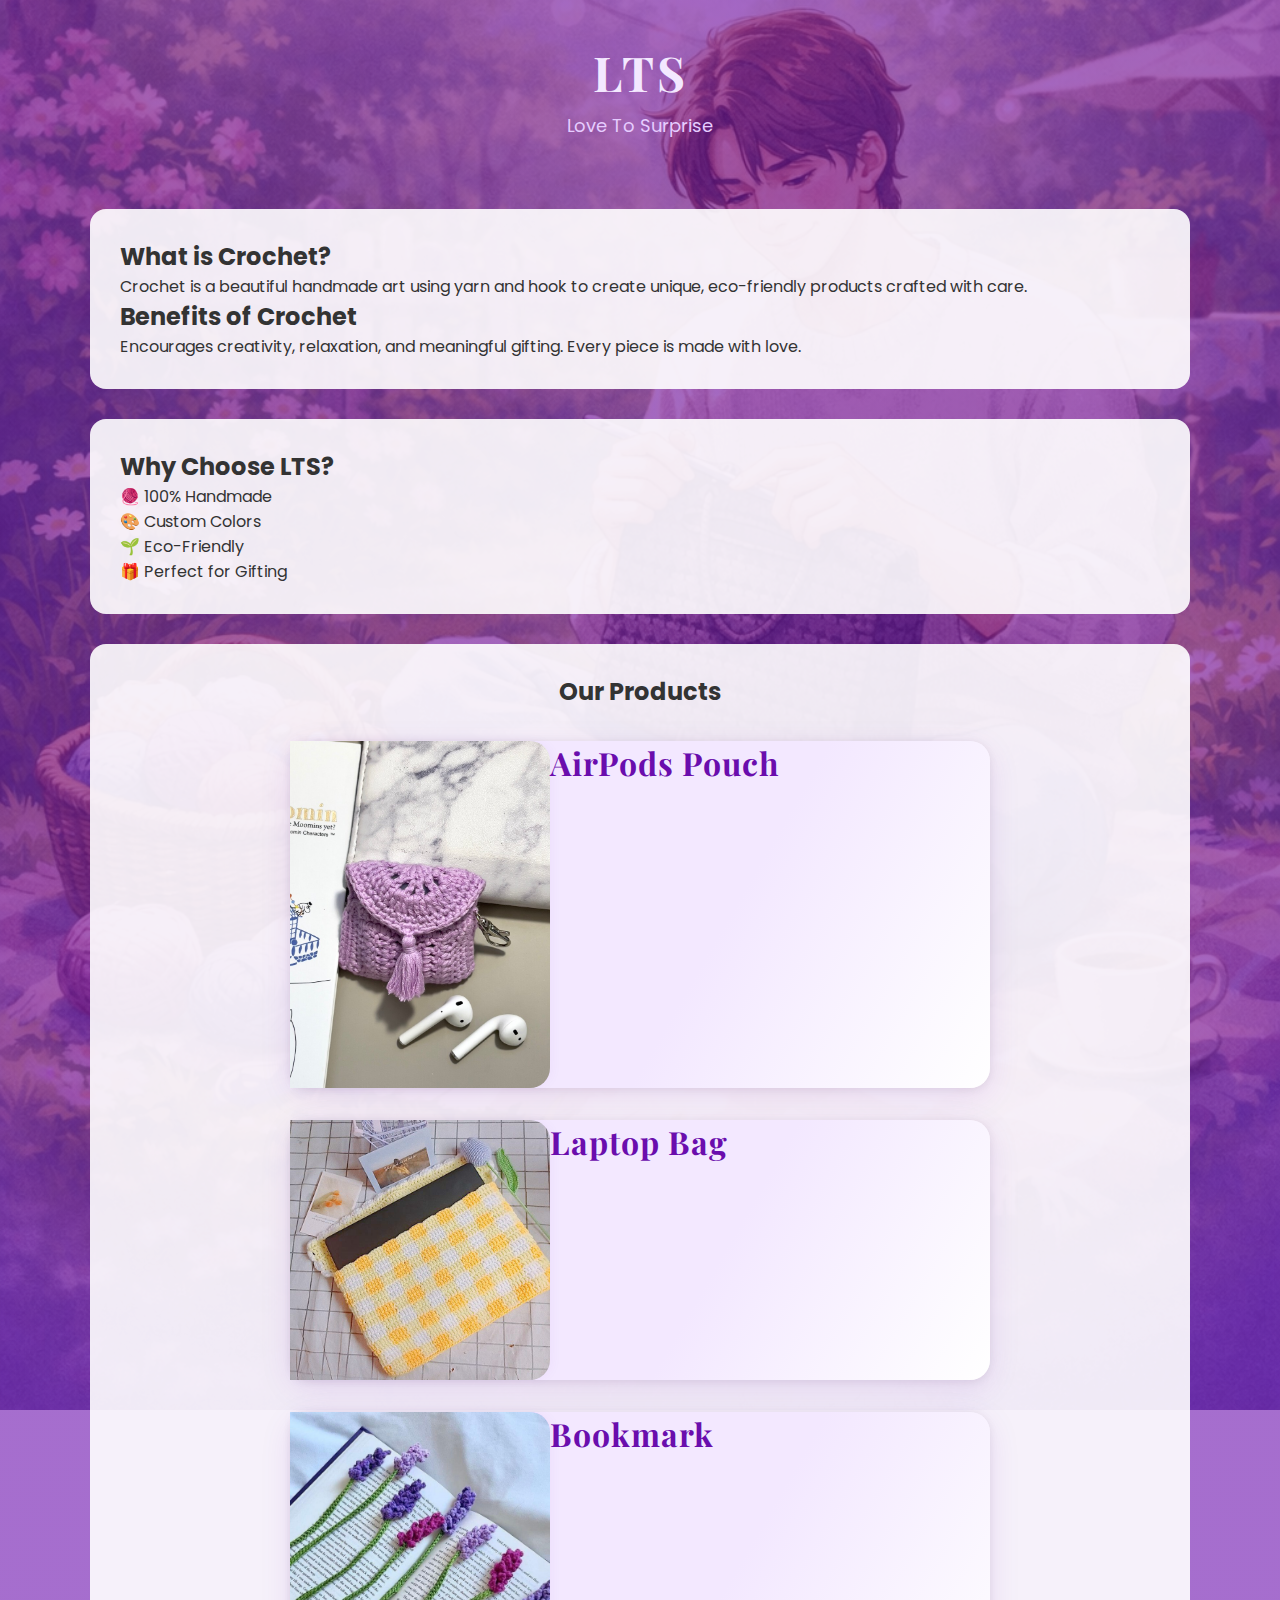
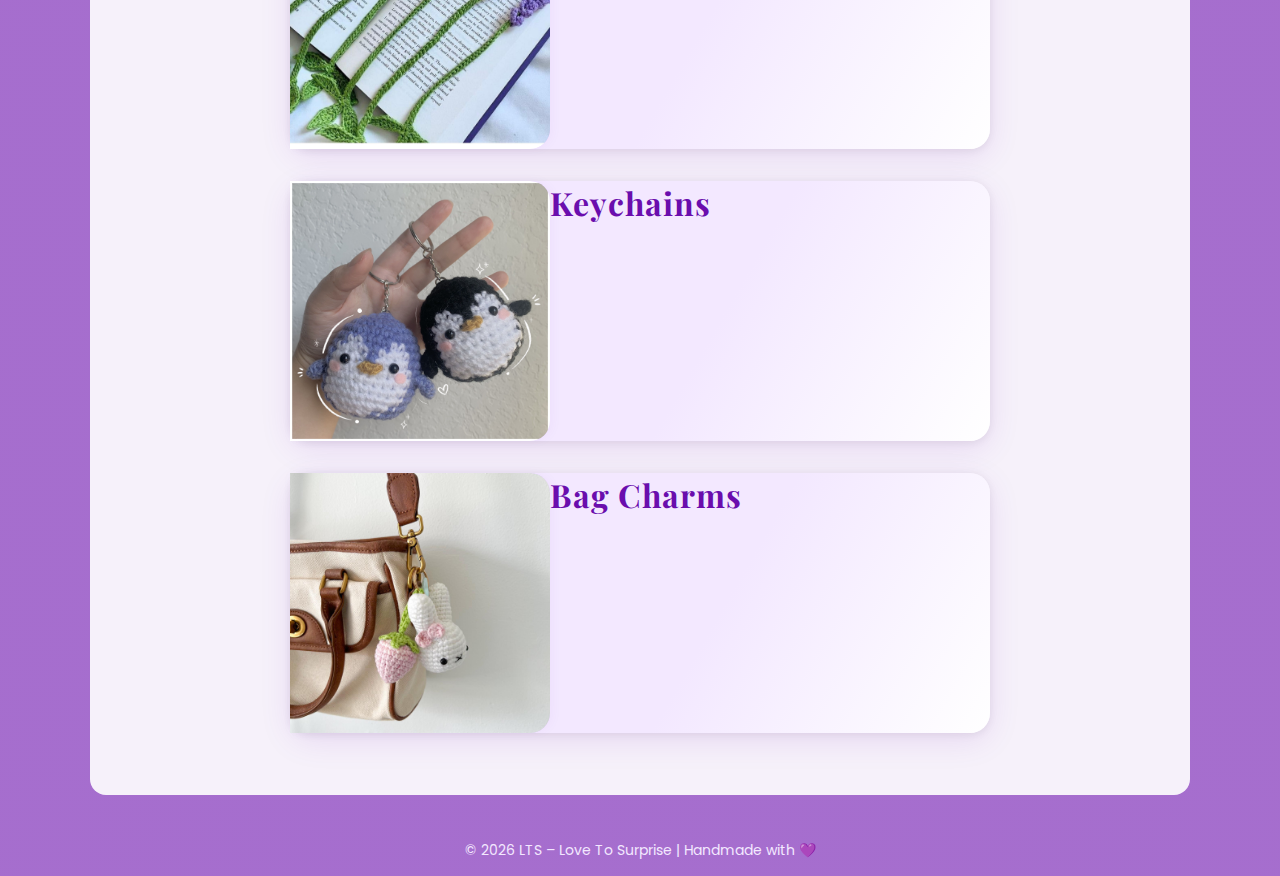
<file: index.html>
<!DOCTYPE html>
<html lang="en">

<head>
    <meta charset="UTF-8">
    <meta name="viewport" content="width=device-width, initial-scale=1.0">
    <title>LTS | Love To Surprise</title>
    <link rel="stylesheet" href="style.css">
</head>

<body>
<!-- ====== HERO SECTION ====== -->
<header class="hero">
    <div class="hero-content">
        <h1>LTS</h1>
        <p class="tagline">Love To Surprise</p>
        <!--button onclick="document.getElementById('products').scrollIntoView()">
            Explore Handmade Products
        </button-->
    </div>
</header>

<section class="about">
    <h2>What is Crochet?</h2>
    <p>
        Crochet is a beautiful handmade art using yarn and hook to create unique, eco-friendly products crafted with care.
    </p>

    <h2>Benefits of Crochet</h2>
    <p>
        Encourages creativity, relaxation, and meaningful gifting. Every piece is made with love.
    </p>
</section>

<!-- ====== WHY CHOOSE US ====== -->
<section class="why-us">
    <h2>Why Choose LTS?</h2>
    <div class="why-container">
        <div>🧶 100% Handmade</div>
        <div>🎨 Custom Colors</div>
        <div>🌱 Eco-Friendly</div>
        <div>🎁 Perfect for Gifting</div>
    </div>
</section>

<!-- ====== PRODUCTS SECTION ====== -->
<section class="products">
    <h2>Our Products</h2>

    <!-- AirPods Pouch -->
    <div class="product-card" onclick="openProduct('airpods')">
        <img src="Images/airpods/main.jpg" alt="AirPods Pouch">
        <h3>AirPods Pouch</h3>
    </div>

    <!-- Laptop Bag -->
    <div class="product-card" onclick="openProduct('laptopbag')">
        <img src="Images/laptopbag/main.jpg" alt="Laptop Bag">
        <h3>Laptop Bag</h3>
    </div>

    <!-- Bookmark -->
    <div class="product-card" onclick="openProduct('bookmark')">
        <img src="Images/bookmark/main.jpg" alt="Bookmark">
        <h3>Bookmark</h3>
    </div>

    <!-- Keychains -->
    <div class="product-card" onclick="openProduct('keychain')">
        <img src="Images/keychain/main.jpg" alt="Keychains">
        <h3>Keychains</h3>
    </div>

    <!-- Bag Charms -->
    <div class="product-card" onclick="openProduct('bagcharm')">
        <img src="Images/bagcharm/main.jpg" alt="Bag Charms">
        <h3>Bag Charms</h3>
    </div>

</section>


<!-- ====== FOOTER ====== -->
<footer>
    <p>© 2026 LTS – Love To Surprise | Handmade with 💜</p>
</footer>

<script src="script.js"></script>
</body>
</html>
</file>
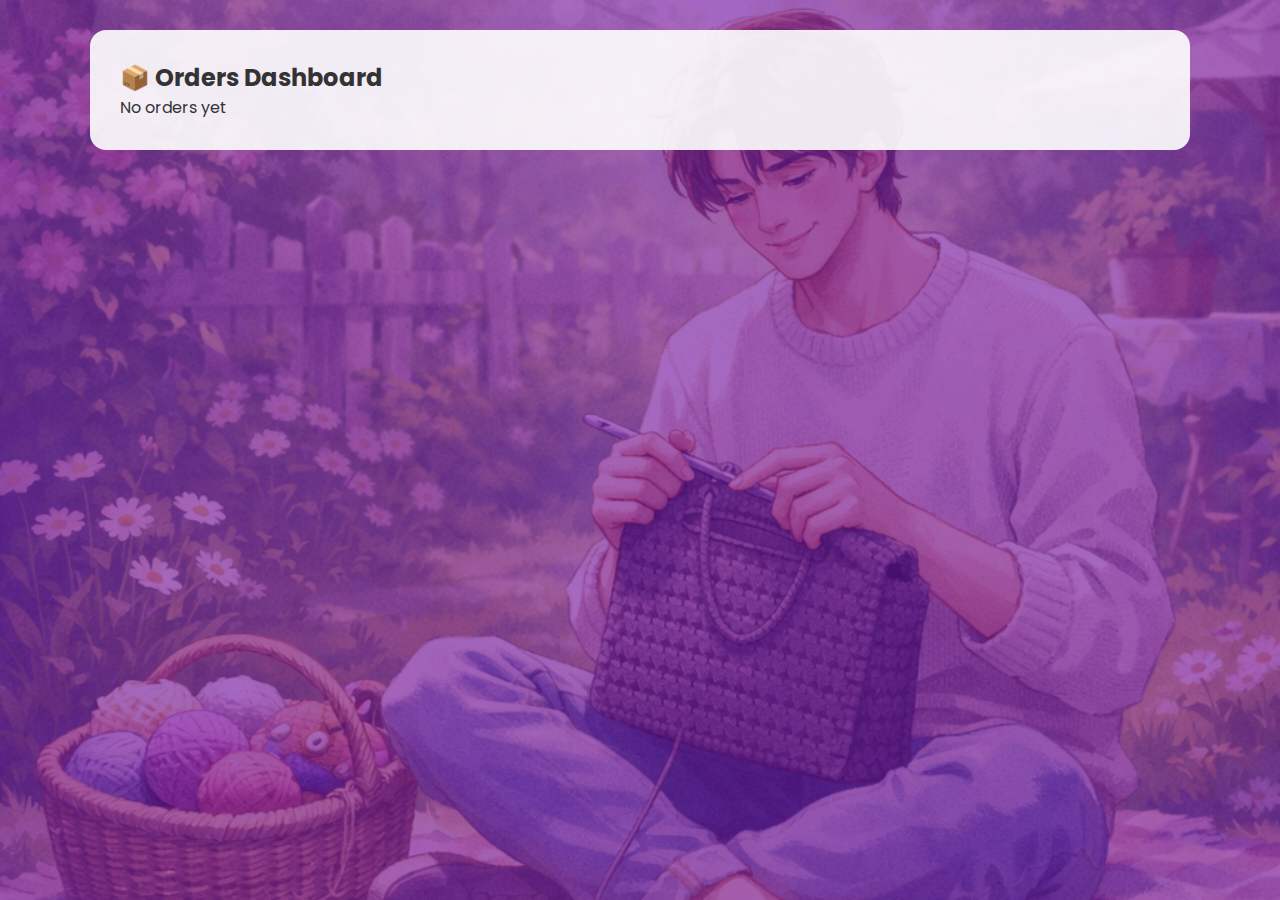
<file: admin.html>
<!DOCTYPE html>
<html>
<head>
    <title>LTS Admin</title>
    <link rel="stylesheet" href="style.css">
</head>
<body>

<section>
    <h2>📦 Orders Dashboard</h2>
    <div id="orders"></div>
</section>

<script>
const order = JSON.parse(localStorage.getItem("orderData"));
const customer = JSON.parse(localStorage.getItem("customerData"));

if(order && customer){
    document.getElementById("orders").innerHTML = `
        <div class="product-card">
            <img src="images/airpods/1.jpg" alt="${order.name}">
            <div class="product-details">
                <h3>${order.name}</h3>
                <p>Price: ${order.price}</p>
                <p>Color: ${order.color}</p>
                <p><strong>Customer:</strong> ${customer.name}</p>
                <p><strong>Phone:</strong> ${customer.phone}</p>
                <p><strong>Address:</strong> ${customer.address}</p>
            </div>
        </div>
    `;
} else {
    document.getElementById("orders").innerText = "No orders yet";
}
</script>

</body>
</html>
</file>
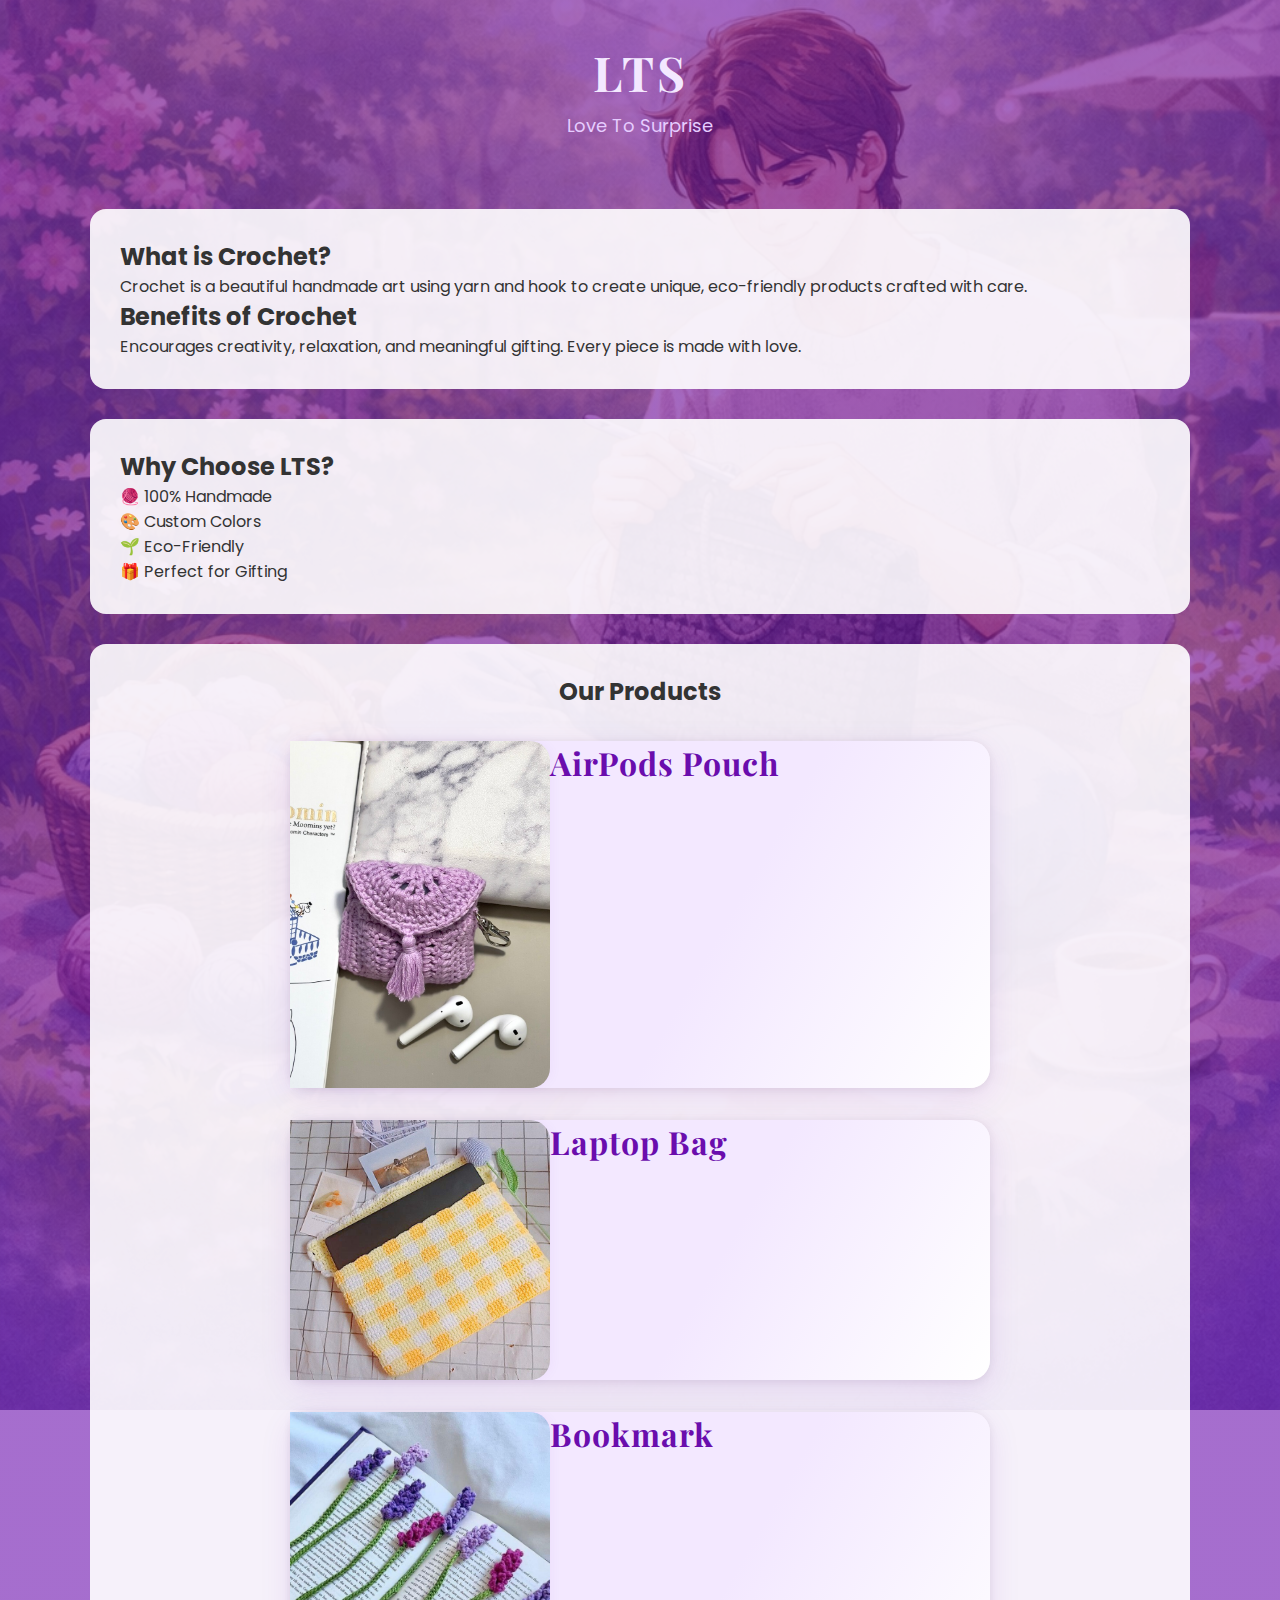
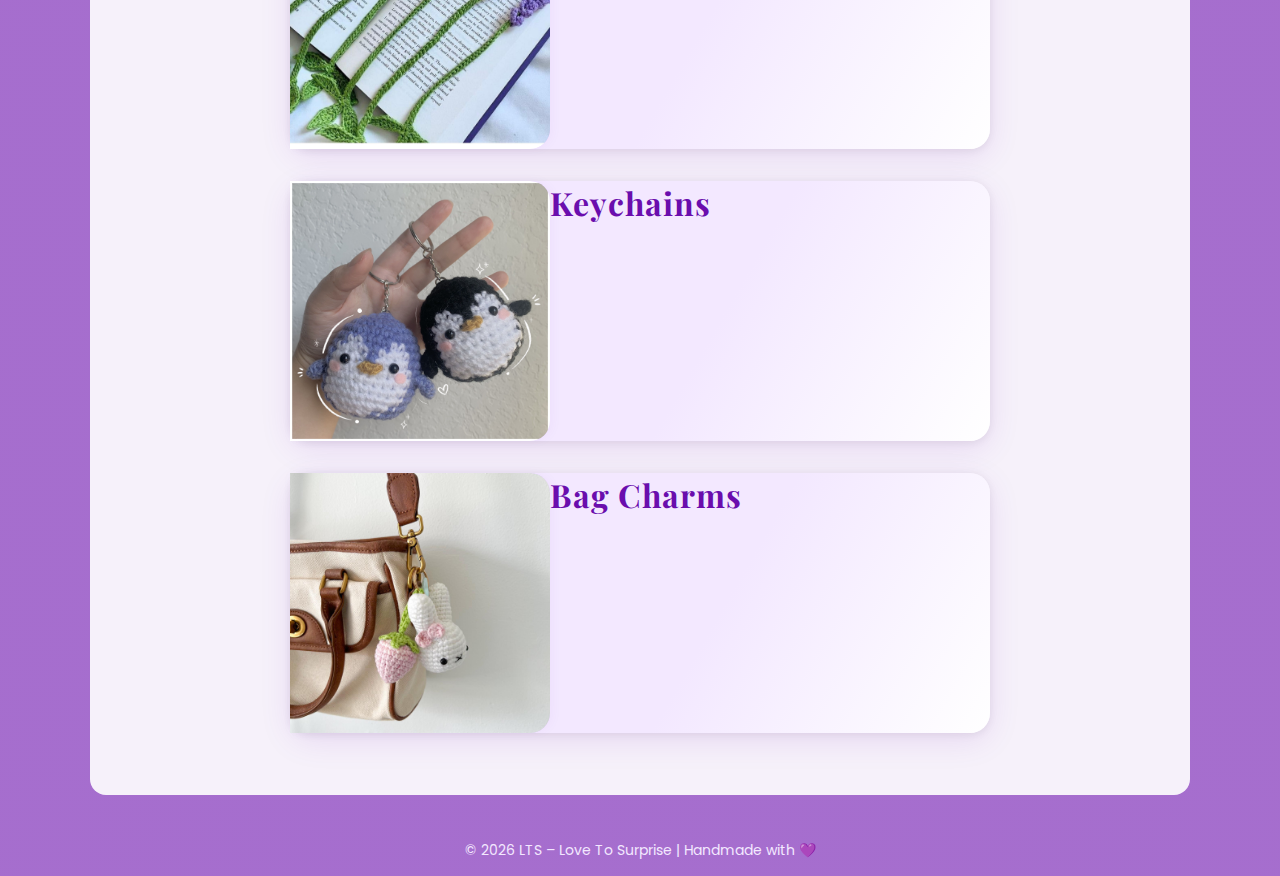
<file: order.html>
<!DOCTYPE html>
<html lang="en">
<head>
    <meta charset="UTF-8">
    <title>Confirm Order | LTS</title>
    <link rel="stylesheet" href="style.css">
</head>
<body>

<header>
    <h1>LTS</h1>
    <p>Love To Surprise</p>
</header>

<section class="order-section">
    <h2>Confirm Your Order</h2>

    <!-- Product Details -->
    <div class="product-card" id="order-product-card" style="margin: 0 auto 20px auto;">
        <img id="order-product-img" src="" alt="Product Image">
        <div class="product-details">
            <h3 id="product-name"></h3>
            <p>Price: <span id="product-price"></span></p>
            <p>Color: <span id="product-color"></span></p>
        </div>
    </div>

    <!-- Customer Form -->
    <form id="orderForm">
        <input type="text" id="customerName" placeholder="Your Name" required>
        <input type="tel" id="customerPhone" placeholder="Phone Number" required>
        <textarea id="customerAddress" placeholder="Delivery Address" required></textarea>

        <select required>
    <option value="">Select Payment Method</option>
    <option>Cash on Delivery</option>
    <option>UPI</option>
    <option>Google Pay</option>
    <option>PhonePe</option>
</select>


        <button type="submit">Place Order</button>
    </form>
</section>

<footer>
    <p>© 2026 LTS – Love To Surprise</p>
</footer>

<script>
    // Get product data from localStorage
    const orderData = JSON.parse(localStorage.getItem("orderData"));

    if (!orderData) {
        alert("No product selected!");
        window.location.href = "index.html";
    }


    document.getElementById("product-name").innerText = orderData.name;
    document.getElementById("product-price").innerText = orderData.price;
    document.getElementById("product-color").innerText = orderData.color;
    document.getElementById("order-product-img").src = orderData.img || "images/airpods/1.jpg";
    document.getElementById("order-product-img").alt = orderData.name;

    // Handle form submit
    document.getElementById("orderForm").addEventListener("submit", function(e) {
        e.preventDefault();

        const customer = {
            name: document.getElementById("customerName").value,
            phone: document.getElementById("customerPhone").value,
            address: document.getElementById("customerAddress").value
        };

        localStorage.setItem("customerData", JSON.stringify(customer));
        window.location.href = "tracking.html"; // Page 4
    });
</script>

</body>
</html>
</file>
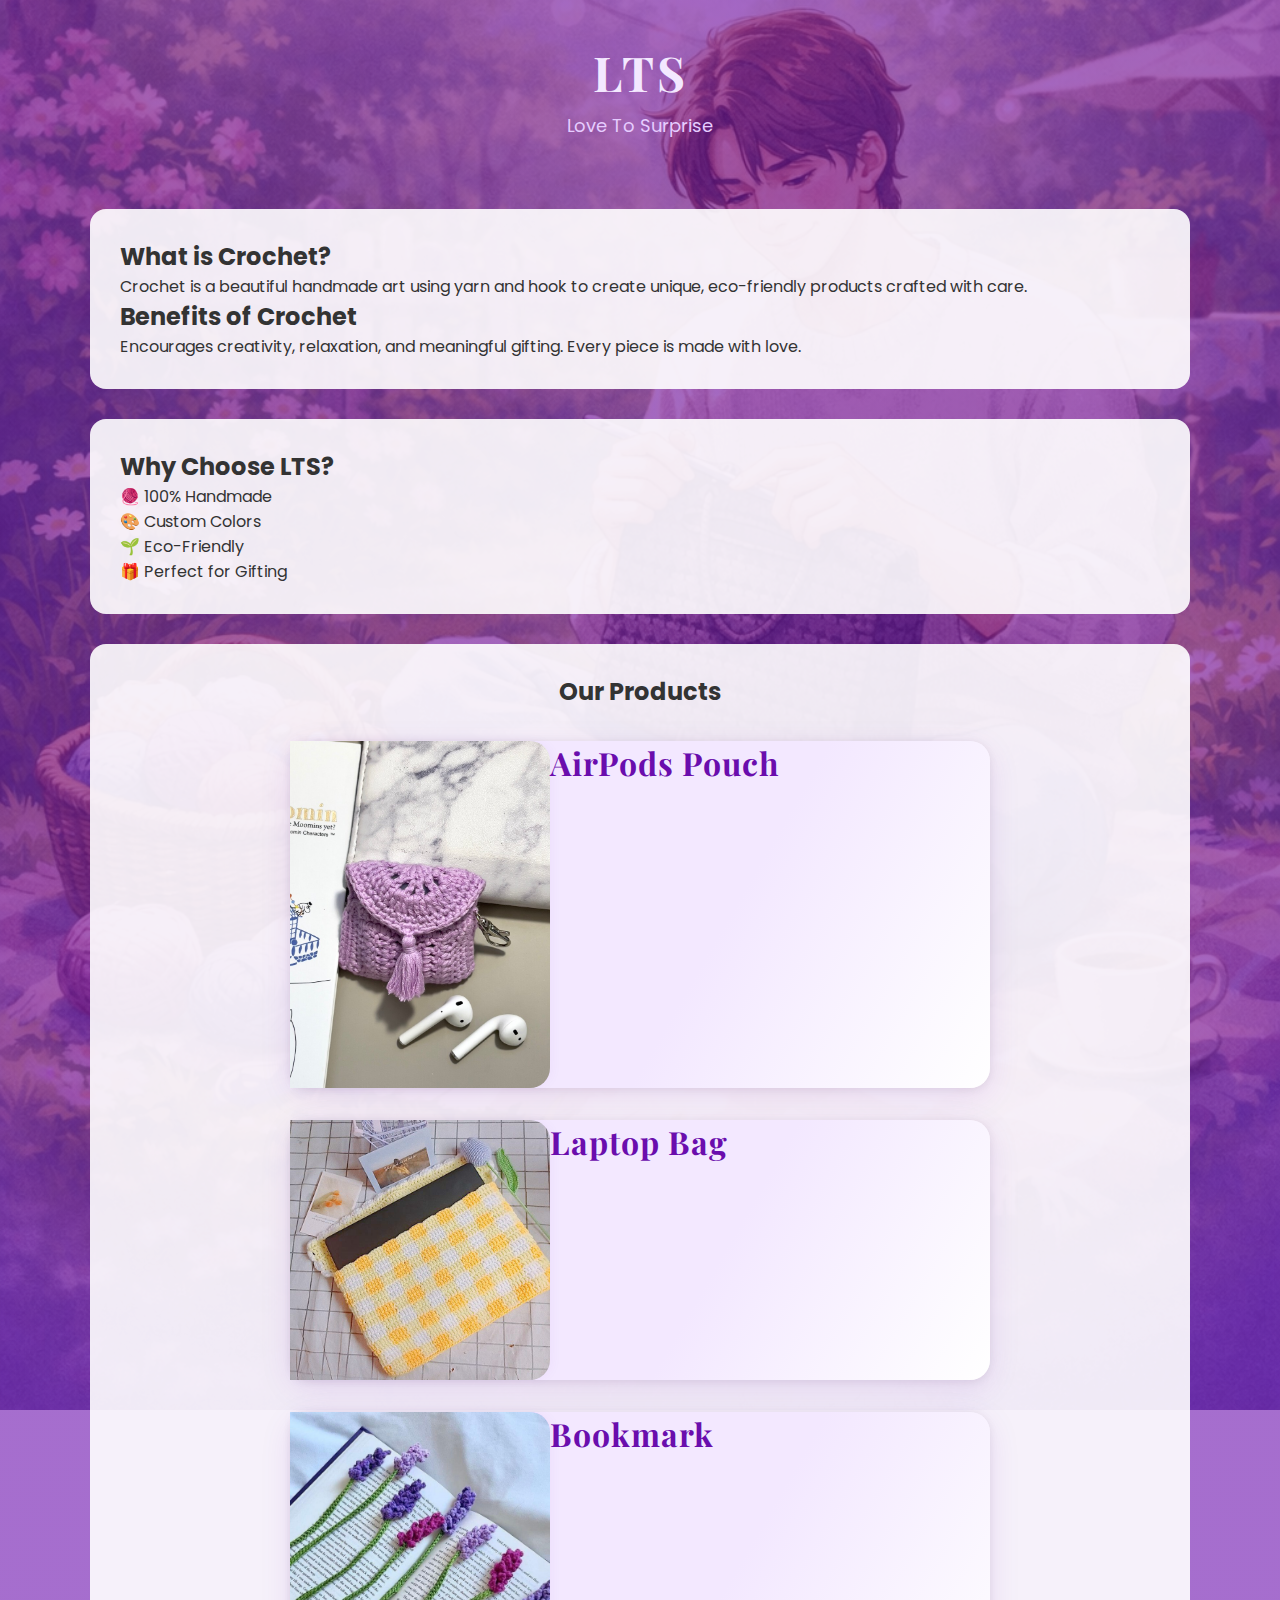
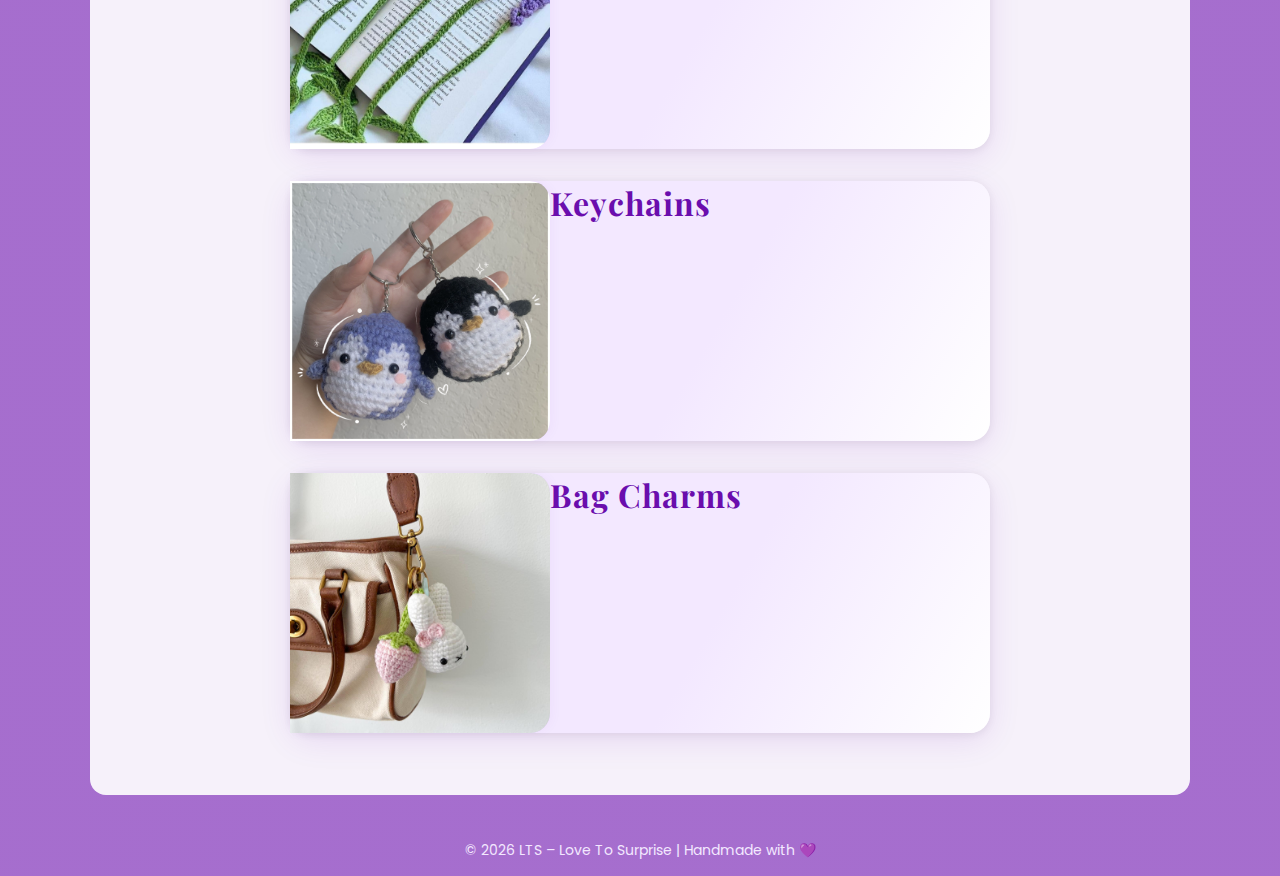
<file: tracking.html>
<!DOCTYPE html>
<html lang="en">
<head>
    <meta charset="UTF-8">
    <title>Order Tracking | LTS</title>
    <link rel="stylesheet" href="style.css">
</head>
<body>

<header>
    <h1>LTS</h1>
    <p>Love To Surprise</p>
</header>

<section class="tracking-section">
    <h2>🎉 Order Placed Successfully!</h2>

    <div class="horizontal-summary" id="track-summary">
        <img id="track-img" src="" alt="Product Image">
        <div class="summary-details">
            <h3 id="pname"></h3>
            <p>Price: <span id="pprice"></span></p>
            <p>Color: <span id="pcolor"></span></p>
            <hr>
            <p><strong>Customer:</strong> <span id="cname"></span></p>
            <p><strong>Phone:</strong> <span id="cphone"></span></p>
            <p><strong>Address:</strong> <span id="caddress"></span></p>
            <p class="delivery">
                📦 Estimated Delivery Date:  
                <strong><span id="deliveryDate"></span></strong>
            </p>
        </div>
    </div>

    <!-- Tracking Bar -->
    <div class="tracker">
        <div class="step active">Order Confirmed</div>
        <div class="step">In Progress</div>
        <div class="step">Packed</div>
        <div class="step">Out for Delivery</div>
        <div class="step">Delivered</div>
    </div>

    <button onclick="goHome()">Back to Home</button>

    <button class="whatsapp-btn" onclick="sendWhatsAppOrder()">
    📲 Order via WhatsApp
</button>

</section>

<footer>
    <p>© 2026 LTS – Love To Surprise</p>
</footer>

<script>
    const order = JSON.parse(localStorage.getItem("orderData"));
    const customer = JSON.parse(localStorage.getItem("customerData"));

    if (!order || !customer) {
        alert("Order data missing!");
        window.location.href = "index.html";
    }


    document.getElementById("pname").innerText = order.name;
    document.getElementById("pcolor").innerText = order.color;
    document.getElementById("pprice").innerText = order.price;
    document.getElementById("cname").innerText = customer.name;
    document.getElementById("cphone").innerText = customer.phone;
    document.getElementById("caddress").innerText = customer.address;
    // Use the correct product image from order.img, fallback to airpods/1.jpg if missing
    document.getElementById("track-img").src = order.img || "Images/airpods/1.jpg";
    document.getElementById("track-img").alt = order.name;

    // Delivery date = today + 7 days
    const delivery = new Date();
    delivery.setDate(delivery.getDate() + 7);
    document.getElementById("deliveryDate").innerText =
        delivery.toDateString();

    function goHome() {
        localStorage.clear();
        window.location.href = "index.html";
    }
</script>

<script>
function sendWhatsAppOrder() {
    const order = JSON.parse(localStorage.getItem("orderData"));
    const customer = JSON.parse(localStorage.getItem("customerData"));

    const message =
        `Hello LTS 💜%0A` +
        `Product: ${order.name}%0A` +
        `Color: ${order.color}%0A` +
        `Price: ${order.price}%0A%0A` +
        `Customer: ${customer.name}%0A` +
        `Phone: ${customer.phone}%0A` +
        `Address: ${customer.address}`;

    window.open(`https://wa.me/91XXXXXXXXXX?text=${message}`, "_blank");
}
</script>


</body>
</html>
</file>
<file: style.css>
@import url('https://fonts.googleapis.com/css2?family=Playfair+Display:wght@600&family=Poppins&display=swap');

:root {
    --royal-violet: #6a0dad;
    --soft-overlay: rgba(106, 13, 173, 0.6);
}

* {
    margin: 0;
    padding: 0;
    box-sizing: border-box;
}

body {
    font-family: 'Poppins', sans-serif;

    /* Custom Background Image */
    background:
        linear-gradient(var(--soft-overlay), var(--soft-overlay)),
        url("Images/bg-crochet.jpg.png") no-repeat center center fixed;

    background-size: cover;
    color: #333;
}

/* ===== HEADER ===== */
header {
    text-align: center;
    padding: 40px 20px;
}

header h1 {
    font-family: 'Playfair Display', serif;
    font-size: 48px;
    color: #f3e8ff;
    letter-spacing: 3px;
}

header p {
    font-size: 18px;
    color: #e6ccff;
    margin-top: 8px;
}

/* ===== SECTIONS ===== */
section {
    background-color: rgba(255, 255, 255, 0.9);
    margin: 30px auto;
    padding: 30px;
    width: 90%;
    max-width: 1100px;
    border-radius: 16px;
}

/* ===== PRODUCTS ===== */
.products {
    text-align: center;
}


.product-card {
    display: flex;
    flex-direction: row;
    align-items: stretch;
    width: 80vw;
    max-width: 700px;
    min-height: 220px;
    margin: 32px auto;
    padding: 0;
    border-radius: 20px;
    background: linear-gradient(120deg, #f3e8ff 60%, #fff 100%);
    box-shadow: 0 8px 32px rgba(106,13,173,0.10), 0 1.5px 8px rgba(0,0,0,0.07);
    transition: transform 0.3s, box-shadow 0.3s;
    gap: 0;
}

.product-card:hover {
    transform: translateY(-6px);
    box-shadow: 0 10px 25px rgba(0,0,0,0.2);
}

.product-card img {
    width: 260px;
    min-height: 180px;
    object-fit: cover;
    border-radius: 0 20px 20px 0;
    flex-shrink: 0;
    background: #e6ccff;
    box-shadow: 2px 0 12px rgba(106,13,173,0.04);
}

.product-details {
    display: flex;
    flex-direction: column;
    justify-content: center;
    align-items: flex-start;
    flex: 1;
    padding: 32px 36px 32px 36px;
    min-width: 0;
}
.product-card h3 {
    margin: 0 0 12px 0;
    color: var(--royal-violet);
    font-size: 2rem;
    font-family: 'Playfair Display', serif;
    letter-spacing: 1px;
}

.product-card p, .product-card label {
    margin: 4px 0;
    font-size: 1.08rem;
    color: #4a007d;
}

.product-card button {
    margin-top: 18px;
    align-self: flex-start;
    font-size: 1rem;
    padding: 10px 28px;
    box-shadow: 0 2px 8px rgba(106,13,173,0.08);
}

/* ===== BUTTON ===== */
button {
    background-color: var(--royal-violet);
    color: white;
    border: none;
    padding: 10px 18px;
    border-radius: 25px;
    cursor: pointer;
    margin-top: 10px;
}

button:hover {
    background-color: #580a99;
}

/* ===== FOOTER ===== */
footer {
    text-align: center;
    padding: 15px;
    color: #f3e8ff;
    font-size: 14px;
}
/* ===== Color input box ===== */
.color-box {
    margin-top: 5px;
    padding: 5px;
    width: 100px;
    border-radius: 6px;
    border: 1px solid #ccc;
}

/* ===== Products page layout ===== */
#product-list {
    text-align: center;
    margin-top: 20px;
}

#product-list .product-card {
    width: 80vw;
    max-width: 700px;
    margin: 32px auto;
    padding: 0;
    border-radius: 20px;
    background: linear-gradient(120deg, #f3e8ff 60%, #fff 100%);
    box-shadow: 0 8px 32px rgba(106,13,173,0.10), 0 1.5px 8px rgba(0,0,0,0.07);
    gap: 0;
}

/* For order and tracking summary */
.horizontal-summary {
    display: flex;
    flex-direction: row;
    align-items: stretch;
    width: 80vw;
    max-width: 700px;
    min-height: 220px;
    margin: 32px auto;
    border-radius: 20px;
    background: linear-gradient(120deg, #f3e8ff 60%, #fff 100%);
    box-shadow: 0 8px 32px rgba(106,13,173,0.10), 0 1.5px 8px rgba(0,0,0,0.07);
}
.horizontal-summary img {
    width: 260px;
    height: 100%;
    object-fit: cover;
    border-radius: 0 20px 20px 0;
    flex-shrink: 0;
    background: #e6ccff;
    box-shadow: 2px 0 12px rgba(106,13,173,0.04);
}
.horizontal-summary .summary-details {
    display: flex;
    flex-direction: column;
    justify-content: center;
    align-items: flex-start;
    flex: 1;
    padding: 32px 36px 32px 36px;
    min-width: 0;
}
.horizontal-summary h3 {
    margin: 0 0 12px 0;
    color: var(--royal-violet);
    font-size: 2rem;
    font-family: 'Playfair Display', serif;
    letter-spacing: 1px;
}
.horizontal-summary p {
    margin: 4px 0;
    font-size: 1.08rem;
    color: #4a007d;
}
/* ===== ORDER PAGE ===== */
.order-section {
    text-align: center;
}

.order-product {
    background: #f3e8ff;
    padding: 15px;
    border-radius: 12px;
    margin-bottom: 20px;
    color: #4a007d;
}

form {
    max-width: 400px;
    margin: auto;
}

form input,
form textarea {
    width: 100%;
    margin: 10px 0;
    padding: 10px;
    border-radius: 8px;
    border: 1px solid #ccc;
}

textarea {
    resize: none;
    height: 80px;
}
/* ===== TRACKING PAGE ===== */
.tracking-section {
    text-align: center;
}

.order-summary {
    background: #f3e8ff;
    padding: 20px;
    border-radius: 15px;
    max-width: 600px;
    margin: 20px auto;
    color: #4a007d;
}

.order-summary hr {
    margin: 15px 0;
}

.delivery {
    margin-top: 15px;
    font-size: 18px;
}

/* ===== TRACKER BAR ===== */
.tracker {
    display: flex;
    justify-content: space-between;
    max-width: 700px;
    margin: 30px auto;
}

.step {
    flex: 1;
    margin: 0 5px;
    padding: 10px;
    border-radius: 20px;
    background: #ddd;
    font-size: 12px;
}

.step.active {
    background: #6a0dad;
    color: white;
}
.whatsapp-btn {
    background: #25D366;
    color: white;
    padding: 12px 22px;
    border-radius: 30px;
    font-size: 16px;
    border: none;
    cursor: pointer;
    margin-top: 20px;
}
.whatsapp-btn:hover {
    background: #1ebe5d;
}
section {
    animation: fadeIn 0.8s ease-in;
}

@keyframes fadeIn {
    from {
        opacity: 0;
        transform: translateY(20px);
    }
    to {
        opacity: 1;
        transform: translateY(0);
    }
}

.product-card {
    transition: transform 0.3s, box-shadow 0.3s;
}

select {
    width: 100%;
    padding: 10px;
    border-radius: 8px;
    margin-bottom: 10px;
}

/* ===== MOBILE RESPONSIVE ===== */
@media screen and (max-width: 768px) {
    body {
        overflow-x: hidden;
        overflow-y: auto;
        min-height: 100vh;
        height: auto;
    }

    html {
        overflow-x: hidden;
        overflow-y: auto;
    }

    section {
        width: 95%;
        padding: 20px;
        margin: 20px auto;
    }

    .product-card {
        flex-direction: column;
        width: 90vw;
        max-width: 100%;
        min-height: auto;
        overflow: visible;
    }

    .product-card img {
        width: 100%;
        height: 200px;
        border-radius: 20px 20px 0 0;
    }

    .product-card h3 {
        font-size: 1.5rem;
        text-align: center;
        padding: 15px;
    }

    .product-details {
        padding: 20px;
        align-items: center;
        text-align: center;
    }

    .horizontal-summary {
        flex-direction: column;
        width: 90vw;
        max-width: 100%;
        min-height: auto;
        overflow: visible;
    }

    .horizontal-summary img {
        width: 100%;
        height: 200px;
        border-radius: 20px 20px 0 0;
    }

    .horizontal-summary .summary-details {
        padding: 20px;
        align-items: center;
        text-align: center;
    }

    #product-list .product-card {
        width: 90vw;
        max-width: 100%;
        overflow: visible;
    }

    .tracker {
        flex-direction: column;
        gap: 10px;
    }

    .step {
        margin: 5px 0;
    }

    header h1 {
        font-size: 36px;
    }

    header p {
        font-size: 16px;
    }

    .why-container {
        flex-direction: column;
        gap: 15px;
    }

    .why-container div {
        padding: 15px;
    }
}
</file>
